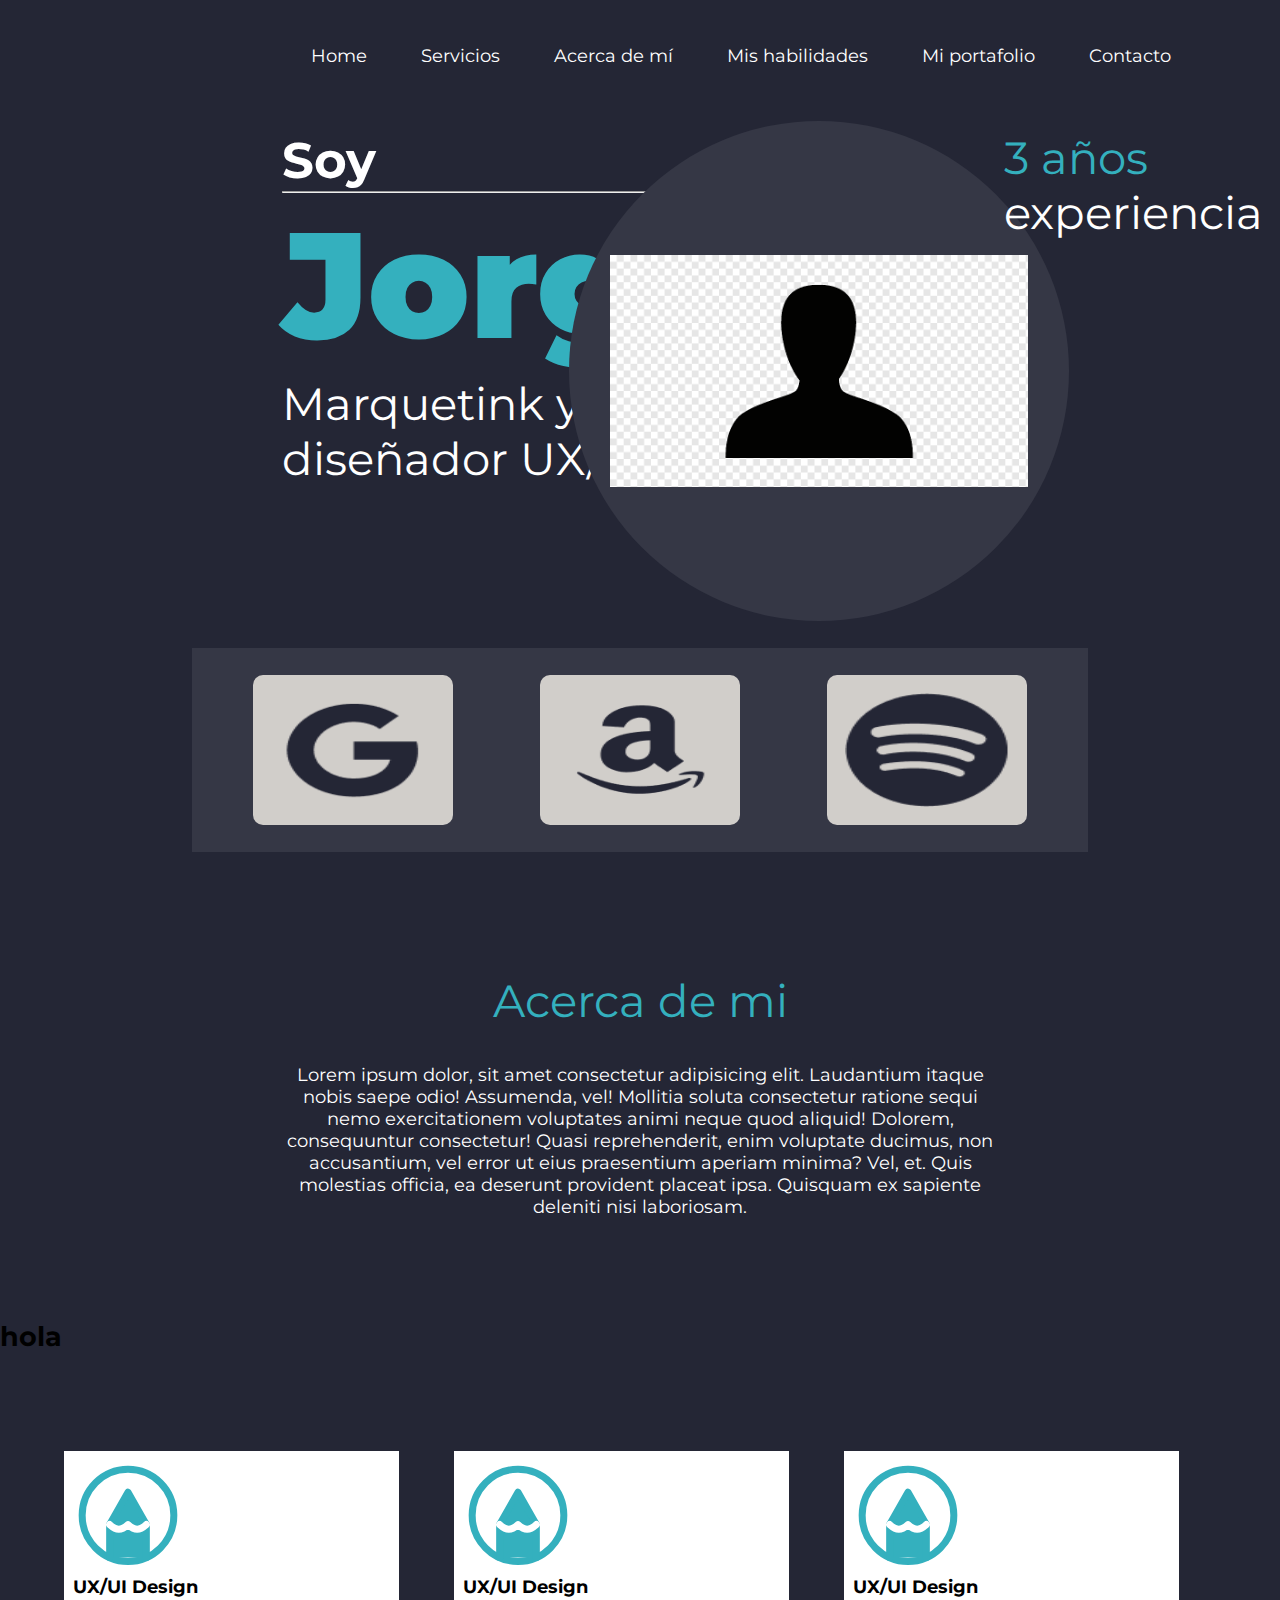
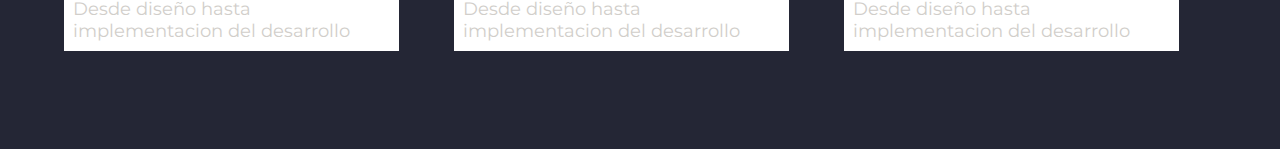
<file: index.html>
<!DOCTYPE html>
<html lang="es">

<head>
    <meta charset="UTF-8">
    <meta http-equiv="X-UA-Compatible" content="IE=edge">
    <meta name="viewport" content="width=device-width, initial-scale=1.0">
    <title>Portfolio Academlo</title>

    <!--Google fonts-->
    <link rel="preconnect" href="https://fonts.googleapis.com">
    <link rel="preconnect" href="https://fonts.gstatic.com" crossorigin>
    <link href="https://fonts.googleapis.com/css2?family=Montserrat:wght@400;600&display=swap" rel="stylesheet">
    <!--Styles-->
    <link rel="stylesheet" href="assets/css/index.css">
</head>

<body>
    <header class="main_header">
        <div class="contenedor">
            <nav class="main_nav">
                <ul class="main-nav_list">
                    <li>Home</li>
                    <li>Servicios</li>
                    <li>Acerca de mí</li>
                    <li>Mis habilidades</li>
                    <li>Mi portafolio</li>
                    <li>Contacto</li>
                </ul>
            </nav>

        </div>
    </header>
    <main class="main">
        <div class="jumbotron">
            <div class="contenedor">
                <section class="jumbotron_section-left">
                    <h1 class="main-subtitle">
                        Soy
                        <hr>
                        <span class="main-title color-aqua">Jorge</span>
                    </h1>
                    <h2 class="subsection-title color-white">Marquetink y
                        <br>
                        diseñador UX/UI
                    </h2>
                </section>
                <section class="jumbotron_section-image">
                    <img src="assets/images/perfil.png" alt="" class="jumbotron-photo">
                </section>
                <section class="jumbotron_section-right">
                    <h2 class="subsection-title color-white">
                        <span class="subsection-right color-aqua">3 años</span>
                        <br>
                        experiencia
                    </h2>

                </section>
            </div>
        </div>
        <div class="empresas">
            <div class="contenedor">
                <section class="empresas_item">
                    <img src="assets/images/akar-icons_google-fill.png" alt="imagen de google">
                </section>
                <section class="empresas_item">
                    <img src="assets/images/ant-design_amazon-outlined.png" alt="imagen de amazon">
                </section>
                <section class="empresas_item">
                    <img src="assets/images/bi_spotify.png" alt="imagen de google">

                </section>
            </div>
        </div>
        <section class="about-me">
            <div class="contenedor">
                <h2 class="subsection-title color-aqua">Acerca de mi</h2>
                <p class="color-white">Lorem ipsum dolor, sit amet consectetur adipisicing elit. Laudantium itaque nobis
                    saepe odio! Assumenda, vel! Mollitia soluta consectetur ratione sequi nemo exercitationem voluptates
                    animi neque quod aliquid! Dolorem, consequuntur consectetur!
                    Quasi reprehenderit, enim voluptate ducimus, non accusantium, vel error ut eius praesentium aperiam
                    minima? Vel, et. Quis molestias officia, ea deserunt provident placeat ipsa. Quisquam ex sapiente
                    deleniti nisi laboriosam.</p>
            </div>
        </section>
        <section class="services">
            <h2>hola</h2>

            <div class="contenedor">

                <div>
                    <div class="card text-center">
                        <svg width="110" height="111" viewBox="0 0 110 111" fill="none"
                            xmlns="http://www.w3.org/2000/svg" style="max-width: 100%;">
                            <path
                                d="M55.0001 9.22222C29.6863 9.22222 9.16675 29.8662 9.16675 55.3333C9.16675 80.8005 29.6863 101.444 55.0001 101.444C80.3138 101.444 100.833 80.8005 100.833 55.3333C100.833 29.8662 80.3138 9.22222 55.0001 9.22222Z"
                                fill="white" stroke="#34B0BE" stroke-width="7" stroke-linecap="round"
                                stroke-linejoin="round" />
                            <path d="M36.6667 97.608V64.5556L55.0001 32.2778L73.3334 64.5556V97.608" fill="#34B0BE" />
                            <path d="M36.6667 97.608V64.5556L55.0001 32.2778L73.3334 64.5556V97.608" stroke="#34B0BE"
                                stroke-width="7" stroke-linecap="round" stroke-linejoin="round" />
                            <path
                                d="M36.6667 64.5555C36.6667 64.5555 41.8322 69.1667 45.8334 69.1667C49.8347 69.1667 55.0001 64.5555 55.0001 64.5555C55.0001 64.5555 60.1655 69.1667 64.1667 69.1667C68.168 69.1667 73.3334 64.5555 73.3334 64.5555"
                                fill="#34B0BE" />
                            <path
                                d="M36.6667 64.5555C36.6667 64.5555 41.8322 69.1667 45.8334 69.1667C49.8347 69.1667 55.0001 64.5555 55.0001 64.5555C55.0001 64.5555 60.1655 69.1667 64.1667 69.1667C68.168 69.1667 73.3334 64.5555 73.3334 64.5555"
                                stroke="white" stroke-width="7" stroke-linecap="round" stroke-linejoin="round" />
                        </svg>
                        <div class="card-body">
                            <card class="card-title">
                                UX/UI Design
                            </card>
                            <div class="card-text">
                                Desde diseño hasta implementacion del desarrollo
                            </div>
                        </div>
                    </div>
                </div>
                <div>
                    <div class="card text-center">
                        <svg width="110" height="111" viewBox="0 0 110 111" fill="none"
                            xmlns="http://www.w3.org/2000/svg" style="max-width: 100%;">
                            <path
                                d="M55.0001 9.22222C29.6863 9.22222 9.16675 29.8662 9.16675 55.3333C9.16675 80.8005 29.6863 101.444 55.0001 101.444C80.3138 101.444 100.833 80.8005 100.833 55.3333C100.833 29.8662 80.3138 9.22222 55.0001 9.22222Z"
                                fill="white" stroke="#34B0BE" stroke-width="7" stroke-linecap="round"
                                stroke-linejoin="round" />
                            <path d="M36.6667 97.608V64.5556L55.0001 32.2778L73.3334 64.5556V97.608" fill="#34B0BE" />
                            <path d="M36.6667 97.608V64.5556L55.0001 32.2778L73.3334 64.5556V97.608" stroke="#34B0BE"
                                stroke-width="7" stroke-linecap="round" stroke-linejoin="round" />
                            <path
                                d="M36.6667 64.5555C36.6667 64.5555 41.8322 69.1667 45.8334 69.1667C49.8347 69.1667 55.0001 64.5555 55.0001 64.5555C55.0001 64.5555 60.1655 69.1667 64.1667 69.1667C68.168 69.1667 73.3334 64.5555 73.3334 64.5555"
                                fill="#34B0BE" />
                            <path
                                d="M36.6667 64.5555C36.6667 64.5555 41.8322 69.1667 45.8334 69.1667C49.8347 69.1667 55.0001 64.5555 55.0001 64.5555C55.0001 64.5555 60.1655 69.1667 64.1667 69.1667C68.168 69.1667 73.3334 64.5555 73.3334 64.5555"
                                stroke="white" stroke-width="7" stroke-linecap="round" stroke-linejoin="round" />
                        </svg>
                        <div class="card-body">
                            <card class="card-title">
                                UX/UI Design
                            </card>
                            <div class="card-text">
                                Desde diseño hasta implementacion del desarrollo
                            </div>
                        </div>
                    </div>
                </div>
                <div>
                    <div class="card text-center">
                        <svg width="110" height="111" viewBox="0 0 110 111" fill="none"
                            xmlns="http://www.w3.org/2000/svg" style="max-width: 100%;">
                            <path
                                d="M55.0001 9.22222C29.6863 9.22222 9.16675 29.8662 9.16675 55.3333C9.16675 80.8005 29.6863 101.444 55.0001 101.444C80.3138 101.444 100.833 80.8005 100.833 55.3333C100.833 29.8662 80.3138 9.22222 55.0001 9.22222Z"
                                fill="white" stroke="#34B0BE" stroke-width="7" stroke-linecap="round"
                                stroke-linejoin="round" />
                            <path d="M36.6667 97.608V64.5556L55.0001 32.2778L73.3334 64.5556V97.608" fill="#34B0BE" />
                            <path d="M36.6667 97.608V64.5556L55.0001 32.2778L73.3334 64.5556V97.608" stroke="#34B0BE"
                                stroke-width="7" stroke-linecap="round" stroke-linejoin="round" />
                            <path
                                d="M36.6667 64.5555C36.6667 64.5555 41.8322 69.1667 45.8334 69.1667C49.8347 69.1667 55.0001 64.5555 55.0001 64.5555C55.0001 64.5555 60.1655 69.1667 64.1667 69.1667C68.168 69.1667 73.3334 64.5555 73.3334 64.5555"
                                fill="#34B0BE" />
                            <path
                                d="M36.6667 64.5555C36.6667 64.5555 41.8322 69.1667 45.8334 69.1667C49.8347 69.1667 55.0001 64.5555 55.0001 64.5555C55.0001 64.5555 60.1655 69.1667 64.1667 69.1667C68.168 69.1667 73.3334 64.5555 73.3334 64.5555"
                                stroke="white" stroke-width="7" stroke-linecap="round" stroke-linejoin="round" />
                        </svg>
                        <div class="card-body">
                            <card class="card-title">
                                UX/UI Design
                            </card>
                            <div class="card-text">
                                Desde diseño hasta implementacion del desarrollo
                            </div>
                        </div>
                    </div>
                </div>
            </div>
        </section>

    </main>
    <footer>
        <div class="contenedor"></div>
    </footer>
</body>

</html>
</file>
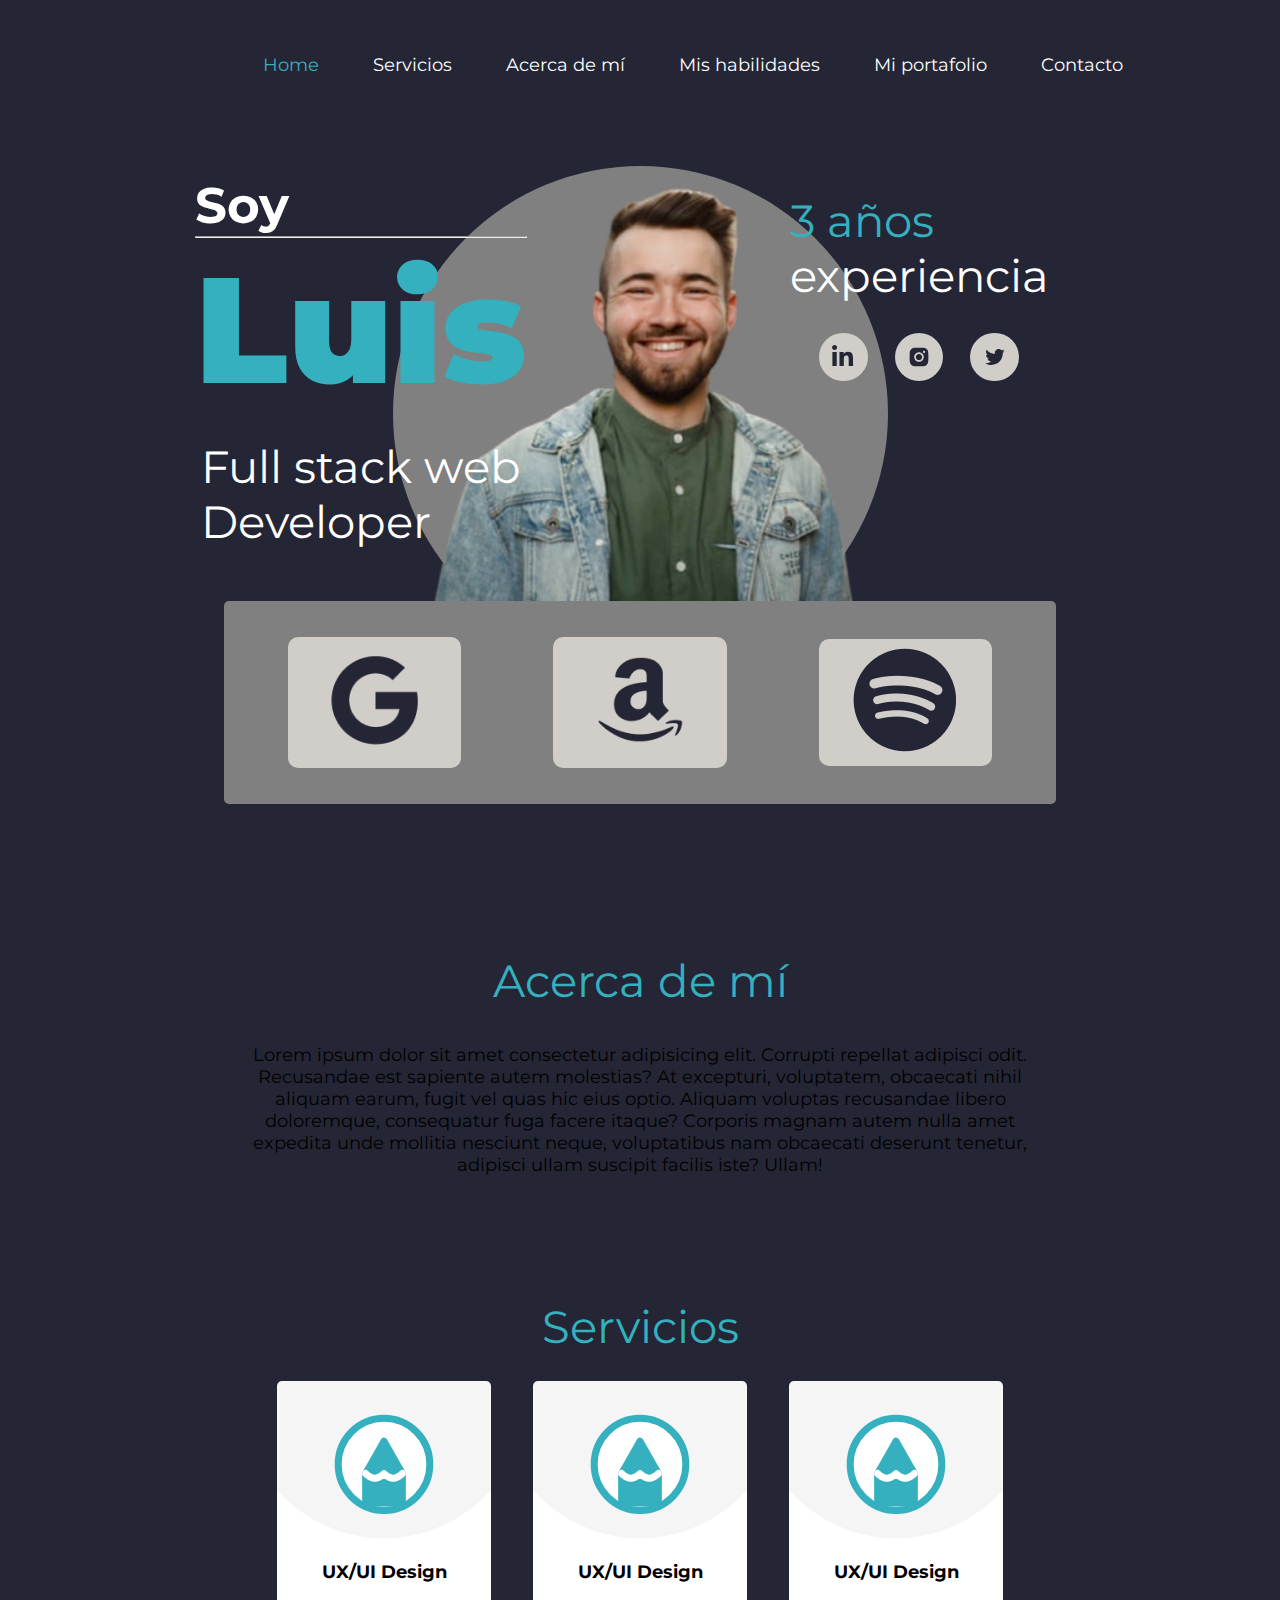
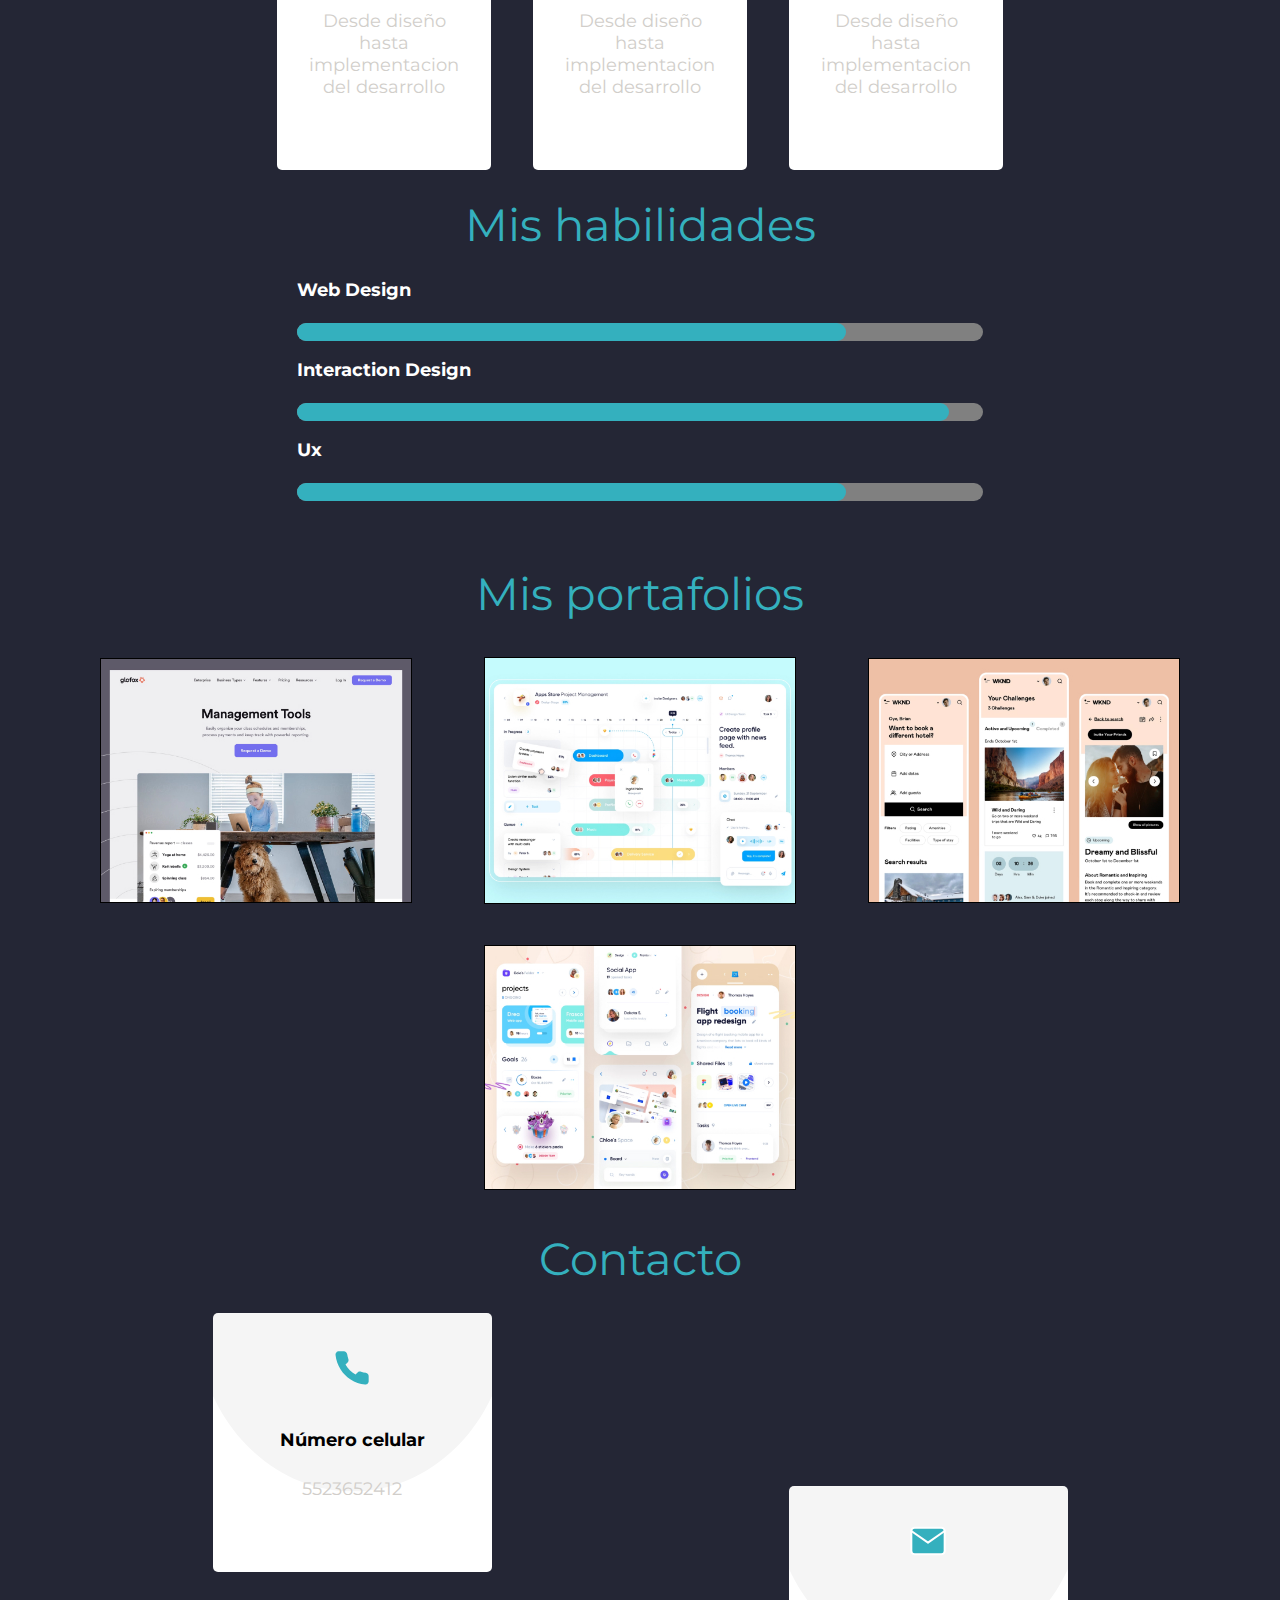
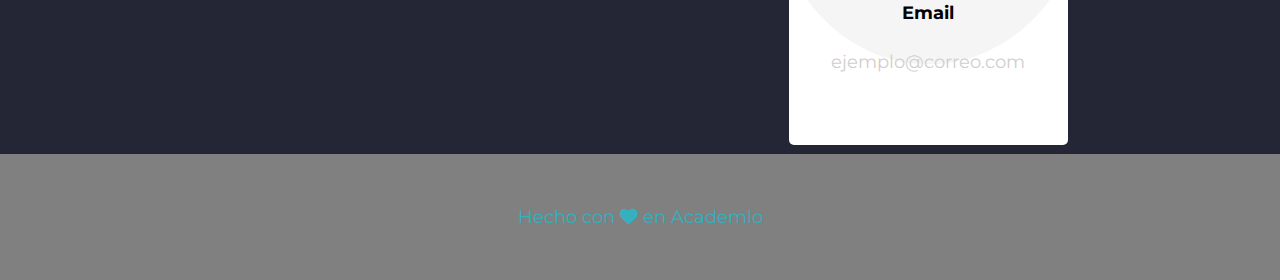
<file: index2.html>
<!DOCTYPE html>
<html lang="es">

<head>
    <meta charset="UTF-8">
    <meta http-equiv="X-UA-Compatible" content="IE=edge">
    <meta name="viewport" content="width=device-width, initial-scale=1.0">
    <title>Portafolio academlo</title>
    <!--Google fonts-->
    <link rel="preconnect" href="https://fonts.googleapis.com">
    <link rel="preconnect" href="https://fonts.gstatic.com" crossorigin>
    <link href="https://fonts.googleapis.com/css2?family=Montserrat:wght@400;600&display=swap" rel="stylesheet">
    <!--Styles-->
    <link rel="stylesheet" href="assets/css/grid-de-flex.css">
    <link rel="stylesheet" href="assets/css/index2.css">
    <!--Fon awesome-->
    <link rel="stylesheet" href="https://cdnjs.cloudflare.com/ajax/libs/font-awesome/6.1.1/css/all.min.css">
</head>

<body>
    <header class="main-header">
        <div class="contenedor">
            <span class="btn-nav"><i class="fa-solid fa-bars"></i></span>

            <nav class="main-nav">
                <ul class="main-menu">
                    <li class="menu-item color-aqua">Home</li>
                    <li class="menu-item">Servicios</li>
                    <li class="menu-item">Acerca de mí</li>
                    <li class="menu-item">Mis habilidades</li>
                    <li class="menu-item">Mi portafolio</li>
                    <li class="menu-item">Contacto</li>
                </ul>
            </nav>
        </div>
    </header>
    <main>
        <!--Jumbotron-->
        <section class="jumbotron">
            <div class="contenedor">
                <div class="row">
                    <!--Seccion izquierda-->
                    <div class=" col-md-6  jumbotron_section-left">
                        <h2 class="subtitle">
                            Soy
                            <hr class="jumbotron_hr"> <span class="title color-aqua">Luis</span>
                        </h2>
                        <p class="subsection_title color-white">
                            Full stack web
                            <br>
                            Developer
                        </p>
                    </div>
                    <div class=" col-md-6  jumbotron_section-right">
                        <h2 class="subsection_title color-white">
                            <span class="color-aqua">3 años</span>
                            <br>
                            experiencia
                        </h2>
                        <div class="row social-media">
                            <div class="item_social-media">
                                <svg width="24" height="24" viewBox="0 0 24 24" fill="none"
                                    xmlns="http://www.w3.org/2000/svg">
                                    <g clip-path="url(#clip0_59_1250)">
                                        <path
                                            d="M5.74446 21H1.39071V6.9795H5.74446V21ZM3.56496 5.067C2.17296 5.067 1.04346 3.9135 1.04346 2.5215C1.04346 1.85276 1.30911 1.2114 1.78199 0.73853C2.25486 0.265657 2.89621 0 3.56496 0C4.2337 0 4.87505 0.265657 5.34793 0.73853C5.8208 1.2114 6.08646 1.85276 6.08646 2.5215C6.08646 3.9135 4.95696 5.067 3.56496 5.067ZM22.039 21H17.695V14.175C17.695 12.5482 17.662 10.4625 15.4315 10.4625C13.168 10.4625 12.8207 12.2295 12.8207 14.058V21H8.47146V6.9795H12.6467V8.892H12.7075C13.2887 7.79025 14.7085 6.62775 16.8265 6.62775C21.2327 6.62775 22.0427 9.5295 22.0427 13.2983V21H22.039Z"
                                            fill="#242635" />
                                    </g>
                                    <defs>
                                        <clipPath id="clip0_59_1250">
                                            <rect width="24" height="24" fill="white" />
                                        </clipPath>
                                    </defs>
                                </svg>
                            </div>
                            <div class="item_social-media">
                                <svg width="24" height="24" viewBox="0 0 24 24" fill="none"
                                    xmlns="http://www.w3.org/2000/svg">
                                    <path
                                        d="M12.0001 8.87578C10.2798 8.87578 8.8759 10.2797 8.8759 12C8.8759 13.7203 10.2798 15.1242 12.0001 15.1242C13.7204 15.1242 15.1243 13.7203 15.1243 12C15.1243 10.2797 13.7204 8.87578 12.0001 8.87578ZM21.3704 12C21.3704 10.7062 21.3822 9.42422 21.3095 8.13281C21.2368 6.63281 20.8947 5.30156 19.7978 4.20469C18.6986 3.10547 17.3697 2.76563 15.8697 2.69297C14.5759 2.62031 13.2939 2.63203 12.0025 2.63203C10.7087 2.63203 9.42668 2.62031 8.13527 2.69297C6.63527 2.76563 5.30402 3.10781 4.20714 4.20469C3.10792 5.30391 2.76808 6.63281 2.69542 8.13281C2.62277 9.42656 2.63449 10.7086 2.63449 12C2.63449 13.2914 2.62277 14.5758 2.69542 15.8672C2.76808 17.3672 3.11027 18.6984 4.20714 19.7953C5.30636 20.8945 6.63527 21.2344 8.13527 21.307C9.42902 21.3797 10.7111 21.368 12.0025 21.368C13.2962 21.368 14.5782 21.3797 15.8697 21.307C17.3697 21.2344 18.7009 20.8922 19.7978 19.7953C20.897 18.6961 21.2368 17.3672 21.3095 15.8672C21.3845 14.5758 21.3704 13.2937 21.3704 12V12ZM12.0001 16.807C9.33996 16.807 7.19308 14.6602 7.19308 12C7.19308 9.33984 9.33996 7.19297 12.0001 7.19297C14.6603 7.19297 16.8072 9.33984 16.8072 12C16.8072 14.6602 14.6603 16.807 12.0001 16.807ZM17.004 8.11875C16.3829 8.11875 15.8814 7.61719 15.8814 6.99609C15.8814 6.375 16.3829 5.87344 17.004 5.87344C17.6251 5.87344 18.1267 6.375 18.1267 6.99609C18.1269 7.14357 18.098 7.28964 18.0416 7.42593C17.9853 7.56222 17.9026 7.68606 17.7983 7.79034C17.694 7.89463 17.5702 7.97732 17.4339 8.03367C17.2976 8.09002 17.1515 8.11893 17.004 8.11875V8.11875Z"
                                        fill="#242635" />
                                </svg>
                            </div>
                            <div class="item_social-media">
                                <svg width="24" height="24" viewBox="0 0 24 24" fill="none"
                                    xmlns="http://www.w3.org/2000/svg">
                                    <path
                                        d="M21.7499 5.96016C21.0327 6.26953 20.2522 6.49219 19.4483 6.57891C20.283 6.08305 20.908 5.29969 21.2061 4.37578C20.4229 4.84169 19.5649 5.1684 18.6702 5.34141C18.2962 4.94162 17.844 4.62314 17.3415 4.4058C16.8391 4.18846 16.2973 4.07692 15.7499 4.07813C13.535 4.07813 11.7538 5.87344 11.7538 8.07656C11.7538 8.38594 11.7913 8.69532 11.8522 8.99297C8.53583 8.81953 5.57802 7.23516 3.61162 4.80938C3.25332 5.42137 3.06556 6.11819 3.06787 6.82735C3.06787 8.21485 3.77334 9.43828 4.84912 10.1578C4.21515 10.1328 3.59602 9.95859 3.04209 9.64922V9.69844C3.04209 11.6414 4.41553 13.2516 6.24599 13.6219C5.9023 13.7112 5.54874 13.7568 5.19365 13.7578C4.93349 13.7578 4.6874 13.732 4.43896 13.6969C4.94521 15.2813 6.41943 16.432 8.1749 16.4695C6.80146 17.5453 5.08115 18.1781 3.21318 18.1781C2.87803 18.1781 2.56865 18.1664 2.24756 18.1289C4.01943 19.2656 6.12177 19.9219 8.38583 19.9219C15.7358 19.9219 19.7577 13.8328 19.7577 8.54766C19.7577 8.37422 19.7577 8.20078 19.746 8.02735C20.5241 7.45781 21.2061 6.75235 21.7499 5.96016Z"
                                        fill="#242635" />
                                </svg>
                            </div>
                        </div>
                    </div>

                    <div class="jumbotron-circle">
                        <img src="assets/images/img-removebg-preview 2.png" alt="foto perfil" class="perfil-image">

                    </div>
                </div>
            </div>
        </section>
        <!--Fin del Jumbotron-->
        <!--Empresas-->
        <section class="empresas">
            <div class="contenedor">
                <div class="row">
                    <div class="col-md-4">
                        <div class="empresa-item">
                            <img src="assets/images/akar-icons_google-fill.png" alt="imagen de google">
                        </div>
                    </div>
                    <div class="col-md-4">
                        <div class="empresa-item">
                            <img src="assets/images/ant-design_amazon-outlined.png" alt="imagen de amazon">
                        </div>
                    </div>
                    <div class="col-md-4">
                        <div class="empresa-item">
                            <img src="assets/images/bi_spotify.png" alt="imagen de spotify">
                        </div>
                    </div>
                </div>
            </div>
        </section>
        <!--Fin de Empresas-->

        <section class="about-me">
            <div class="contenedor">
                <h2 class="subsection_title color-aqua">
                    Acerca de mí
                </h2>
                <p class="about-me_text">Lorem ipsum dolor sit amet consectetur adipisicing elit. Corrupti repellat
                    adipisci odit. Recusandae est sapiente autem molestias? At excepturi, voluptatem, obcaecati nihil
                    aliquam earum, fugit vel quas hic eius optio.
                    Aliquam voluptas recusandae libero doloremque, consequatur fuga facere itaque? Corporis magnam autem
                    nulla amet expedita unde mollitia nesciunt neque, voluptatibus nam obcaecati deserunt tenetur,
                    adipisci ullam suscipit facilis iste? Ullam!</p>
            </div>

        </section>
        <section class="services">
            <div class="contenedor">
                <h2 class="subsection_title color-aqua text-center">
                    Servicios
                </h2>
                <section class="row">
                    <div class="services-item col-md-6 col-lg-4">
                        <div class="card text-center">
                            <svg width="110" height="111" viewBox="0 0 110 111" fill="none"
                                xmlns="http://www.w3.org/2000/svg" style="max-width: 100%;">
                                <path
                                    d="M55.0001 9.22222C29.6863 9.22222 9.16675 29.8662 9.16675 55.3333C9.16675 80.8005 29.6863 101.444 55.0001 101.444C80.3138 101.444 100.833 80.8005 100.833 55.3333C100.833 29.8662 80.3138 9.22222 55.0001 9.22222Z"
                                    fill="white" stroke="#34B0BE" stroke-width="7" stroke-linecap="round"
                                    stroke-linejoin="round" />
                                <path d="M36.6667 97.608V64.5556L55.0001 32.2778L73.3334 64.5556V97.608"
                                    fill="#34B0BE" />
                                <path d="M36.6667 97.608V64.5556L55.0001 32.2778L73.3334 64.5556V97.608"
                                    stroke="#34B0BE" stroke-width="7" stroke-linecap="round" stroke-linejoin="round" />
                                <path
                                    d="M36.6667 64.5555C36.6667 64.5555 41.8322 69.1667 45.8334 69.1667C49.8347 69.1667 55.0001 64.5555 55.0001 64.5555C55.0001 64.5555 60.1655 69.1667 64.1667 69.1667C68.168 69.1667 73.3334 64.5555 73.3334 64.5555"
                                    fill="#34B0BE" />
                                <path
                                    d="M36.6667 64.5555C36.6667 64.5555 41.8322 69.1667 45.8334 69.1667C49.8347 69.1667 55.0001 64.5555 55.0001 64.5555C55.0001 64.5555 60.1655 69.1667 64.1667 69.1667C68.168 69.1667 73.3334 64.5555 73.3334 64.5555"
                                    stroke="white" stroke-width="7" stroke-linecap="round" stroke-linejoin="round" />
                            </svg>
                            <div class="card-body">
                                <card class="card-title">
                                    UX/UI Design
                                </card>
                                <div class="card-text">
                                    Desde diseño hasta implementacion del desarrollo
                                </div>
                            </div>
                        </div>
                    </div>
                    <div class="services-item col-md-6 col-lg-4">
                        <div class="card text-center">
                            <svg width="110" height="111" viewBox="0 0 110 111" fill="none"
                                xmlns="http://www.w3.org/2000/svg">
                                <path
                                    d="M55.0001 9.22222C29.6863 9.22222 9.16675 29.8662 9.16675 55.3333C9.16675 80.8005 29.6863 101.444 55.0001 101.444C80.3138 101.444 100.833 80.8005 100.833 55.3333C100.833 29.8662 80.3138 9.22222 55.0001 9.22222Z"
                                    fill="white" stroke="#34B0BE" stroke-width="7" stroke-linecap="round"
                                    stroke-linejoin="round" />
                                <path d="M36.6667 97.608V64.5556L55.0001 32.2778L73.3334 64.5556V97.608"
                                    fill="#34B0BE" />
                                <path d="M36.6667 97.608V64.5556L55.0001 32.2778L73.3334 64.5556V97.608"
                                    stroke="#34B0BE" stroke-width="7" stroke-linecap="round" stroke-linejoin="round" />
                                <path
                                    d="M36.6667 64.5555C36.6667 64.5555 41.8322 69.1667 45.8334 69.1667C49.8347 69.1667 55.0001 64.5555 55.0001 64.5555C55.0001 64.5555 60.1655 69.1667 64.1667 69.1667C68.168 69.1667 73.3334 64.5555 73.3334 64.5555"
                                    fill="#34B0BE" />
                                <path
                                    d="M36.6667 64.5555C36.6667 64.5555 41.8322 69.1667 45.8334 69.1667C49.8347 69.1667 55.0001 64.5555 55.0001 64.5555C55.0001 64.5555 60.1655 69.1667 64.1667 69.1667C68.168 69.1667 73.3334 64.5555 73.3334 64.5555"
                                    stroke="white" stroke-width="7" stroke-linecap="round" stroke-linejoin="round" />
                            </svg>
                            <div class="card-body">
                                <card class="card-title">
                                    UX/UI Design
                                </card>
                                <div class="card-text">
                                    Desde diseño hasta implementacion del desarrollo
                                </div>
                            </div>
                        </div>
                    </div>
                    <div class="services-item col-md-6 col-lg-4">
                        <div class="card text-center">
                            <svg width="110" height="111" viewBox="0 0 110 111" fill="none"
                                xmlns="http://www.w3.org/2000/svg">
                                <path
                                    d="M55.0001 9.22222C29.6863 9.22222 9.16675 29.8662 9.16675 55.3333C9.16675 80.8005 29.6863 101.444 55.0001 101.444C80.3138 101.444 100.833 80.8005 100.833 55.3333C100.833 29.8662 80.3138 9.22222 55.0001 9.22222Z"
                                    fill="white" stroke="#34B0BE" stroke-width="7" stroke-linecap="round"
                                    stroke-linejoin="round" />
                                <path d="M36.6667 97.608V64.5556L55.0001 32.2778L73.3334 64.5556V97.608"
                                    fill="#34B0BE" />
                                <path d="M36.6667 97.608V64.5556L55.0001 32.2778L73.3334 64.5556V97.608"
                                    stroke="#34B0BE" stroke-width="7" stroke-linecap="round" stroke-linejoin="round" />
                                <path
                                    d="M36.6667 64.5555C36.6667 64.5555 41.8322 69.1667 45.8334 69.1667C49.8347 69.1667 55.0001 64.5555 55.0001 64.5555C55.0001 64.5555 60.1655 69.1667 64.1667 69.1667C68.168 69.1667 73.3334 64.5555 73.3334 64.5555"
                                    fill="#34B0BE" />
                                <path
                                    d="M36.6667 64.5555C36.6667 64.5555 41.8322 69.1667 45.8334 69.1667C49.8347 69.1667 55.0001 64.5555 55.0001 64.5555C55.0001 64.5555 60.1655 69.1667 64.1667 69.1667C68.168 69.1667 73.3334 64.5555 73.3334 64.5555"
                                    stroke="white" stroke-width="7" stroke-linecap="round" stroke-linejoin="round" />
                            </svg>
                            <div class="card-body">
                                <card class="card-title">
                                    UX/UI Design
                                </card>
                                <div class="card-text">
                                    Desde diseño hasta implementacion del desarrollo
                                </div>
                            </div>
                        </div>
                    </div>


                </section>
            </div>
        </section>
        <section class="mis-habilidades">
            <div class="contenedor">
                <h2 class="subsection_title color-aqua text-center">
                    Mis habilidades
                </h2>



                <div class="row">
                    <div class="col-12 mis-habilidades_item">
                        <h3 class="small-subtitle color-white">Web Design</h3>

                        <br>
                        <div class="progress-container">
                            <div id="myBar" class="progress-bar" style="width:80%"></div>
                        </div>
                    </div>
                    <div class="col-12 mis-habilidades_item">
                        <h3 class=" small-subtitle color-white">Interaction Design</h3>
                        <br>
                        <div class="progress-container">
                            <div id="myBar" class="progress-bar" style="width:95%"></div>
                        </div>
                    </div>

                    <div class="col-12 mis-habilidades_item">
                        <h3 class=" small-subtitle color-white">Ux</h3>
                        <br>
                        <div class="progress-container">
                            <div id="myBar" class="progress-bar" style="width:80%"></div>
                        </div>
                    </div>
                </div>



            </div>
        </section>
        <section class="mis-portafolio">
            <div class="contenedor">
                <h2 class="subsection_title color-aqua text-center">
                    Mis portafolios
                </h2>
                <div class="row">
                    <div class="portafolio-item col-md-6 col-lg-4">
                        <img src="assets/images/Rectangle 65.jpg" alt="portafolio" class="max-width-100">
                    </div>
                    <div class="portafolio-item col-md-6 col-lg-4">
                        <img src="assets/images/image 4.jpg" alt="portafolio" class="max-width-100">

                    </div>
                    <div class="portafolio-item col-md-6 col-lg-4">
                        <img src="assets/images/Rectangle 53.jpg" alt="portafolio" class="max-width-100">

                    </div>
                    <div class="portafolio-item col-md-6 col-lg-4">
                        <img src="assets/images/Group 47.jpg" alt="portafolio" class="max-width-100">

                    </div>

                </div>
            </div>
        </section>
        <section class="contact">
            <div class="contenedor">
                <h2 class="subsection_title color-aqua text-center">Contacto</h2>
                <div class="row">
                    <div class="contact-item left-item col-md-6">
                        <div class="card text-center">
                            <svg width="40" height="40" viewBox="0 0 40 40" fill="none"
                                xmlns="http://www.w3.org/2000/svg">
                                <path
                                    d="M36.6669 28.2V33.2C36.6688 33.6642 36.5737 34.1236 36.3877 34.5489C36.2018 34.9742 35.929 35.356 35.587 35.6698C35.245 35.9836 34.8412 36.2225 34.4015 36.3712C33.9618 36.5199 33.4958 36.5751 33.0335 36.5333C27.9049 35.9761 22.9785 34.2236 18.6502 31.4167C14.6233 28.8578 11.2091 25.4436 8.65021 21.4167C5.83351 17.0687 4.08062 12.1183 3.53355 6.96666C3.4919 6.50577 3.54667 6.04126 3.69438 5.6027C3.84209 5.16414 4.0795 4.76114 4.39149 4.41936C4.70348 4.07758 5.08322 3.8045 5.50653 3.61753C5.92984 3.43055 6.38745 3.33376 6.85021 3.33332H11.8502C12.6591 3.32536 13.4432 3.61179 14.0565 4.13921C14.6698 4.66663 15.0703 5.39907 15.1835 6.19999C15.3946 7.8001 15.786 9.3712 16.3502 10.8833C16.5745 11.4799 16.623 12.1282 16.4901 12.7515C16.3571 13.3747 16.0483 13.9468 15.6002 14.4L13.4835 16.5167C15.8561 20.6892 19.311 24.1441 23.4835 26.5167L25.6002 24.4C26.0534 23.9519 26.6255 23.6431 27.2487 23.5101C27.872 23.3772 28.5203 23.4257 29.1169 23.65C30.629 24.2142 32.2001 24.6056 33.8002 24.8167C34.6098 24.9309 35.3492 25.3387 35.8778 25.9625C36.4063 26.5863 36.6872 27.3826 36.6669 28.2Z"
                                    fill="#34B0BE" />
                            </svg>
                            <div class="card-body">
                                <card class="card-title">
                                    Número celular
                                </card>
                                <div class="card-text">
                                    5523652412
                                </div>
                            </div>
                        </div>
                    </div>
                    <div class="contact-item right-item col-md-6">
                        <div class="card text-center">
                            <svg width="40" height="40" viewBox="0 0 40 40" fill="none"
                                xmlns="http://www.w3.org/2000/svg">
                                <path
                                    d="M6.66683 6.66666H33.3335C35.1668 6.66666 36.6668 8.16666 36.6668 9.99999V30C36.6668 31.8333 35.1668 33.3333 33.3335 33.3333H6.66683C4.8335 33.3333 3.3335 31.8333 3.3335 30V9.99999C3.3335 8.16666 4.8335 6.66666 6.66683 6.66666Z"
                                    fill="#34B0BE" stroke="white" stroke-width="2" stroke-linecap="round"
                                    stroke-linejoin="round" />
                                <path d="M36.6668 9.99999L20.0002 21.6667L3.3335 9.99999" fill="#34B0BE" />
                                <path d="M36.6668 9.99999L20.0002 21.6667L3.3335 9.99999" stroke="white"
                                    stroke-width="2" stroke-linecap="round" stroke-linejoin="round" />
                            </svg>
                            <div class="card-body">
                                <card class="card-title">
                                    Email
                                </card>
                                <div class="card-text">
                                    ejemplo@correo.com
                                </div>
                            </div>
                        </div>
                    </div>
                </div>
            </div>
        </section>
    </main>
    <footer class="main-footer">
        <div class="contenedor">
            <div class="row">
                <div class="col-12">
                    <p class="color-aqua">Hecho con <i class="fa-solid fa-heart"></i> en Academlo</p>
                </div>
            </div>
        </div>
    </footer>
    <script src="/assets/js/index.js"></script>
</body>
</html>
</file>
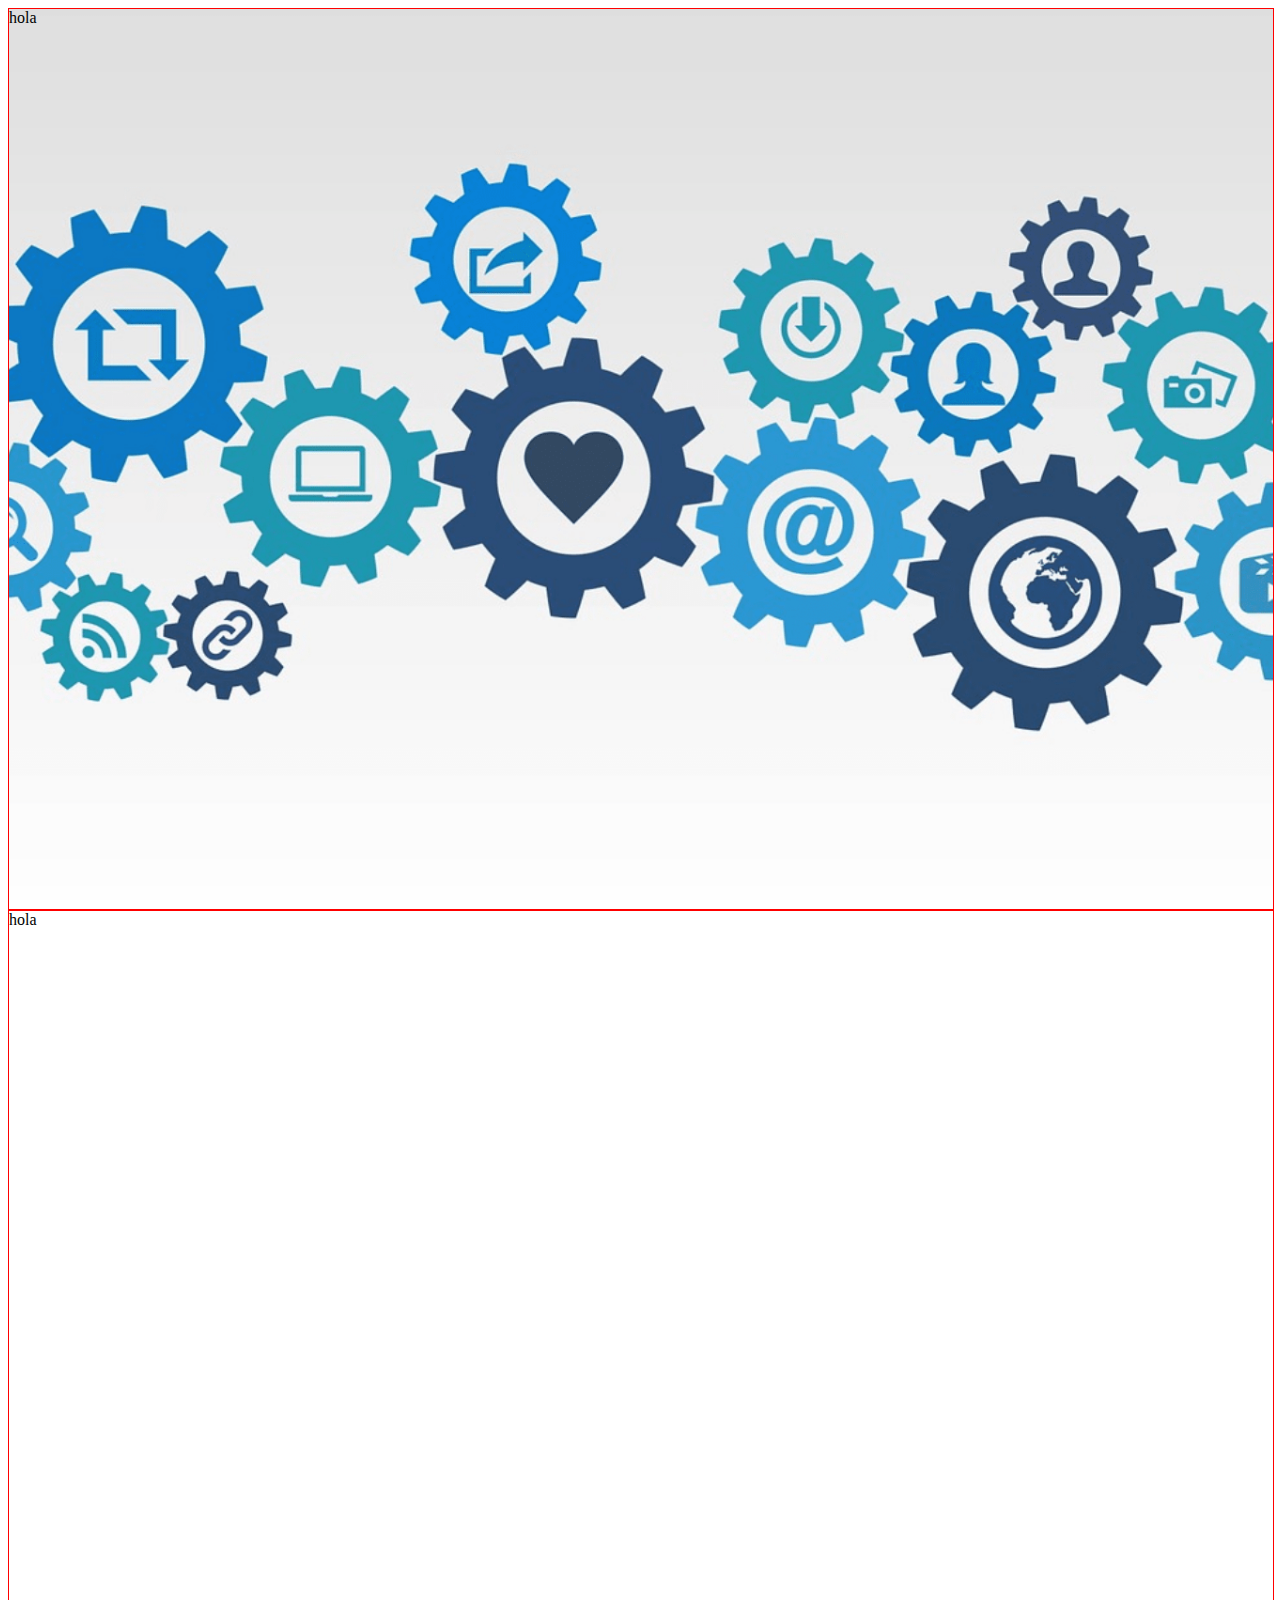
<file: parallax.html>
<!DOCTYPE html>
<html lang="en">
<head>
    <meta charset="UTF-8">
    <meta http-equiv="X-UA-Compatible" content="IE=edge">
    <meta name="viewport" content="width=device-width, initial-scale=1.0">
    <title>Document</title>

    <style>
        html,body{
            height: 100%;
        }
        .seccion{
            width: 100%;
            height: 100%;
            border: red 1px solid;
            margin: 0;
            padding: 0;
        }

        .parrallax{
            background-attachment: fixed;
            background-repeat: no-repeat;
            background-position: 50% 50%;
            background-size: cover;
        }

        #seccion-1{
            background-image: url(assets/img/engranes.png);
        }
        #seccion-2{
            background-image: url(assets/img/react_logo.png);
        }
        #seccion-3{
            background-image: url(assets/img/imgDesarrollador.jpg);
        }
    </style>
</head>
<body>
    <div class="seccion parrallax" id="seccion-1">hola</div>
    <div class="seccion parrallax" id="seccion-2">hola</div>
    <div class="seccion parrallax" id="seccion-3">hola</div>
</body>
</html>
</file>
<file: assets/css/index.css>
* {
    margin: 0;
    padding: 0;
    box-sizing: border-box;
}

:root {
    font-family: 'Montserrat', sans-serif;
    font-size: 18px;

}

li {
    list-style: none;
}

a {
    text-decoration: none;
}

.contenedor {
    width: 90%;
    margin-left: auto;
    margin-right: auto;
}

body {
    background-color: #242635;
}

.span-inline-block {
    display: inline-block;
    width: 100%;
}

.main-title {
    font-weight: bolder;
    font-size: 150px;
    /* font-weight: semibold; */
}

.main-subtitle {
    font-weight: bold;
    font-size: 50px; 
    color: #ffffff;

}

.subsection-title {
    font-size: 45px; 
    font-weight: normal;
}

.color-aqua {
    color: #34b0bE;
}
.color-white{
    color: #ffffff;
}

.card{
    padding: .5rem;
    background-color: #ffffff;
    width: 90%;
    min-height: 7rem;
}
.card-image{
    max-width:100%;
}
.max-width-100{
    max-width:100%;

}
.card-body{

}
.card-header{

}
.card-footer{

}
.card-title{
    font-weight: bold;
    font-size: 1rem;
}
.card-text{
    color: #D1CECA;
}

/*************Main nav************/
/*********************************/
.main_header .contenedor {
    margin: 1rem auto;
    min-height: 50px;
    padding: 1rem;
}

.main-nav_list {
    display: flex;
    justify-content: flex-end;
    color: #ffffff;
}

.main-nav_list li {
    padding: .5rem 1.5rem;
    white-space: nowrap;
}

/*************Jumbotron************/
/**********************************/
.jumbotron .contenedor {
    display: grid;
    grid-template-columns: 1fr 1fr 1fr;
    gap: .5rem;
    justify-items:center;
    align-items: center;
    padding: .5rem 1rem;
    min-height: 50vh;

}

.jumbotron_section-left,
.jumbotron_section-right {
    /* justify-self:end;*/
    /* align-self:start;  */
    /* margin-right: -100px; */
    /* margin-right: -100px; */
    /* position: relative; */
    padding: .5rem;
    /* position: relative; */
}

.jumbotron_section-left {
    /* justify-self: end;
    align-self: flex-start; */
    /* right: -10rem; */
    /* margin-right: -10rem; */
    justify-self: flex-end;
    align-self: flex-start;
    /* left: 30%; */
    margin-right: -40%;
}

.jumbotron_section-right {
    /* justify-self: flex-start;
    align-self: flex-start; */
    /* left: -10rem; */
    /* min-width: 50%; */
    /* margin-left: -10rem; */
    justify-self: flex-start;
    align-self: flex-start;
    /* right: 50%; */
    margin-left: -30%;

}

.jumbotron_section-image {
    justify-self: center;
    align-self: center;
    border-radius: 100%;
    background-color: #353745;
    /* opacity: .1; */
    width: 500px;
    height: 500px;
    /* max-width: 100%; */
    display: grid;
    justify-items: center;
    align-items: center;
    padding: 1rem;

}

.jumbotron-photo {
    max-width: 90%;
}

/*************Empresas************/
/**********************************/
.empresas .contenedor {
    display: grid;
    grid-template-columns: repeat(3, 1fr);
    justify-items: center;
    align-items: center;
    min-height: 200px;
    width: 70%;
    background-color: #353745;
    margin: 1rem auto;
    padding: 1rem;
    text-align: center;
}

.empresas_item {
    display: flex;
    justify-content: center;
    align-items: center;
}
.empresas_item img{
    padding: 1rem;
    margin: .5rem;
    background-color:#D1CECA;
    border-radius: 10px;
    width: 200px;
    height: 150px;
}

/*************About me************/
/**********************************/
.about-me .contenedor{
    display: grid;
    justify-items: center;
    align-items: center;
    width: 60%;
    min-height: 50vh;
    text-align: center;
}
.about-me .contenedor h2{
    padding: 1rem;

    justify-self: center;
    align-self: flex-end;
}
.about-me .contenedor p{
    padding: 1rem;
    /* color: #ffffff; */
    justify-self: center;
    align-self: flex-start;
}

/*************Services*************/
/**********************************/

.services .contenedor{
    display: grid;
    grid-template-columns: repeat(3,1fr);
    justify-items: center;
    align-items: center;
    gap:1rem;

    margin: 1rem auto;
    min-height: 40vh;

}
@media(max-width:1250px){
    .main-title {
        font-weight: bolder;
        font-size: 100px;
        /* font-weight: semibold; */
    }
    
    .main-subtitle {
        font-weight: bold;
        font-size: 41px; 
        color: #ffffff;
    
    }
    
    .subsection-title {
        font-size: 32px; 
        font-weight: normal;
    }
    /*Jumbotron*/
    .jumbotron .contenedor {
        grid-template-columns: 1fr 2fr 1fr;
        gap: .5rem;
        
        padding: .5rem 1rem;
        min-height: 70vh;
    
    }

    .jumbotron_section-right {
        margin-left: -50%;
    
    }
    .jumbotron_section-image {
        /* width: 400px;
        height: 400px; */
    }
}
@media(max-width:1100px) {

    /*Main nav*/
    .main-nav_list li {
        padding: .5rem 1.2rem;
    }
    
    /*Jumbotron*/
    .jumbotron_section-image {
        justify-self: center;
        align-self: center;
        border-radius: 100%;
        background-color: #ffffff;
        opacity: .1;
        width: 450px;
        height: 450px;

    }

    .jumbotron_section-left {

        margin-right: -8rem;
    }

    .jumbotron_section-right {
        margin-left: -8rem;
    }

}

@media(max-width:800px) {
    .main-title {
        font-size: 50px;
        font-weight: semibold;
    }

    .main-subtitle {
        font-size: 32px;

    }

    .jumbotron .contenedor {
        grid-template-columns: 1fr;
        gap: .5rem;
        
        padding: .5rem 1rem;
        min-height: 50vh;
    
    }

    .jumbotron_section-left {
        margin-top:-30%;
        text-align: center;
        margin-right: 0;
        justify-self: center;
        /* grid-column: 1/2; */
        grid-row: 3/4;
    }

    .jumbotron_section-right {
        margin-bottom: -30%;
        text-align: center;
        margin-left: 0;
        justify-self: center;
        grid-row: 1/2;
        /* grid-column: 2/3;  */

    }

    .jumbotron_section-image {
        /* grid-row: 1/3; */
        width: 300px;
        height: 300px;
        align-self: flex-start;
        /* grid-column: 1/-1; */



    }

    .jumbotron-photo{
        max-width: 100%;
    }

}
</file>
<file: assets/css/grid-de-flex.css>
.row{
    display: flex;
    flex-wrap: wrap;
    justify-content: center;
    align-items: center;
}

.col-1,.col-2,.col-3,.col-4,.col-5,.col-6,.col-7,.col-8,.col-9,.col-10,.col-11,.col-12{
    width: 100%;
    padding: .5rem;

}
.col-md-1,.col-md-2,.col-md-3,.col-md-4,.col-md-5,.col-md-6,.col-md-7,.col-md-8,.col-md-9,.col-md-10,.col-md-11,.col-md-12{
    width: 100%;
    /* margin: 1rem; */
    padding: .5rem;


}
.col-lg-1,.col-lg-2,.col-lg-3,.col-lg-4,.col-lg-5,.col-lg-6,.col-lg-7,.col-lg-8,.col-lg-9,.col-lg-10,.col-lg-11,.col-lg-12{
    width:100%;
    padding: .5rem;

}

@media(min-width:576px){
    .col-1{
        width: calc(100%/12*1);

    }
    .col-2{
        width: calc(100%/12*2);

    }
    .col-3{
        width: calc(100%/12*3);

    }
    .col-4{
        width: calc(100%/12*4);

    }
    .col-5{
        width: calc(100%/12*5);

    }
    .col-6{
        width: calc(100%/12*6);

    }
    .col-7{
        width: calc(100%/12*7);

    }
    .col-8{
        width: calc(100%/12*8);

    }
    .col-9{
        width: calc(100%/12*9);

    }
    .col-10{
        width: calc(100%/12*10);

    }
    .col-11{
        width: calc(100%/12*11);

    }
    .col-12{
        width: calc(100%/12*12);

    }
}
@media(min-width:768px){
    
    .col-md-1{
        width: calc(100%/12*1);
    }
    .col-md-2{
        width: calc(100%/12*2);
    }
    .col-md-3{
        width: calc(100%/12*3);
    }
    .col-md-4{
        width: calc(100%/12*4);
    }
    .col-md-5{
        width: calc(100%/12*5);
    }
    .col-md-6{
        width: calc(100%/12*6);
    }
    .col-md-7{
        width: calc(100%/12*7);
    }
    .col-md-8{
        width: calc(100%/12*8);
    }
    .col-md-9{
        width: calc(100%/12*9);
    }
    .col-md-10{
        width: calc(100%/12*10);
    }
    .col-md-11{
        width: calc(100%/12*11);
    }
    .col-md-12{
        width: calc(100%/12*12);
    }
}

@media(min-width:992px){
    
    .col-lg-1{
        width: calc(100%/12*1);
    }
    .col-lg-2{
        width: calc(100%/12*2);
    }
    .col-lg-3{
        width: calc(100%/12*3);
    }
    .col-lg-4{
        width: calc(100%/12*4);
    }
    .col-lg-5{
        width: calc(100%/12*5);
    }
    .col-lg-6{
        width: calc(100%/12*6);
    }
    .col-lg-7{
        width: calc(100%/12*7);
    }
    .col-lg-8{
        width: calc(100%/12*8);
    }
    .col-lg-9{
        width: calc(100%/12*9);
    }
    .col-lg-10{
        width: calc(100%/12*10);
    }
    .col-lg-11{
        width: calc(100%/12*11);
    }
    .col-lg-12{
        width: calc(100%/12*12);
    }
}
</file>
<file: assets/css/index2.css>
* {
    margin: 0;
    padding: 0;
    box-sizing: border-box;
}

:root {
    font-family: 'Montserrat', sans-serif;
    font-size: 18px;
}

li {
    list-style: none;
}

a {
    text-decoration: none;
}

body {
    background-color: #242635;
}

.contenedor {
    width: 90%;
    margin-left: auto;
    margin-right: auto;
}

.color-aqua {
    color: #34b0be;
}

.color-white {
    color: #ffffff;
}

.text-center {
    text-align: center;
}

.d-flex {
    display: flex;
}

.title {
    font-weight: bolder;
    font-size: 150px;

}

.subtitle {
    font-weight: bold;
    font-size: 50px;
    color: #ffffff;
}

.small-subtitle {
    font-size: 1rem;
}

.subsection_title {
    margin: .5rem;
    padding: .5rem;
    font-size: 45px;
    font-weight: normal;
}

.card {
    padding: .5rem;
    background-color: #ffffff;
    width: 90%;
    min-height: 7rem;
    border-radius: 5px;

    background-image: url('/assets/images/Ellipse 14.svg');
    background-repeat: no-repeat;
    background-position: center top;
}

.card-image {
    max-width: 100%;
}

.card svg {
    margin-top: 10%;
}

.max-width-100 {
    max-width: 100%;

}

.card-body {
    padding: 1rem .5rem;
    margin: 1rem auto;

}

.card-header {}

.card-footer {}

.card-title {
    margin: 1rem auto;
    padding: 1rem .5rem;
    font-weight: bold;
}

.card-text {
    color: #D1CECA;
    margin: 1rem auto;
    padding: .5rem;
}

/*************Navegacion**************/
/*************************************/
.main-header .contenedor {
    min-height: 5rem;
    padding: .5rem 1rem;
    margin: 1rem;

}

.main-nav {
    padding: .5rem .1rem;
    /* background-color: lightcoral; */
}

.main-menu {
    display: flex;
    justify-content: flex-end;
    align-items: center;
    color: #ffffff;
}

.menu-item {
    margin: .5rem .5rem;
    padding: .5rem 1rem;
    white-space: nowrap;
}

.btn-nav {
    display: none;
}

/*************Jumbotron a 2 columnas**************/
/*************************************/
.jumbotron .contenedor {
    min-height: 50vh;
    padding: 2rem 1rem;
}

.jumbotron .contenedor .row:nth-child(1) {
    min-height: 50vh;
    position: relative;

    align-items: flex-start;

}

.jumbotron_section-left {
    display: flex;
    flex-direction: column;
    justify-content: flex-start;
    align-items: center;
}

.jumbotron_section-right {
    /* align-items: flex-end; */
    display: flex;
    flex-direction: column;
    justify-content: center;
    align-items: center;

}

.jumbotron-circle {
    position: absolute;
    width: 55vh;
    height: 55vh;

    background-color: grey;
    /* opacity: .1; */
    border-radius: 100%;
    z-index: -1;

    display: flex;
    justify-content: center;
    align-items: flex-end;
}

.perfil-image {
    max-width: 100%;
    height: 100.3%;

}

.jumbotron_hr {
    /* max-width: 90%; */
}

.jumbotron .social-media {
    justify-content: flex-start;
    gap: .5rem;
    margin: .5rem;
    min-height: 3rem;

}

.jumbotron .item_social-media {
    background-color: #D1CECA;
    color: #242635;
    width: 2.7rem;
    height: 2.7rem;
    display: flex;
    justify-content: center;
    align-items: center;
    border-radius: 100%;
    margin: auto .5rem;
    padding: .3rem;

}

/*************Empresas*************/
/*************************************/
.empresas .contenedor {
    width: 65%;
    margin: 1rem auto;
    margin-top: -4%;
    padding: 1rem;
    background-color: gray;
    border-radius: 5px;
}

.empresas .contenedor .row {
    flex-wrap: nowrap;
}

.empresas .row .col-md-4 {
    display: flex;
    justify-content: center;
    align-items: center;
    /* max-width: 50%; */
}

.empresa-item {
    width: 70%;
    margin: .5rem;
    padding: .5rem;
    background-color: #D1CECA;
    border-radius: 10px;
    text-align: center;

}

.empresa-item img {
    max-width: 100%;
    max-height: 6rem;
}

/*************About me****************/
/*************************************/
.about-me .contenedor {
    display: flex;
    flex-direction: column;
    justify-content: center;
    align-items: center;
    margin: 1rem auto;
    min-height: 50vh;
    padding: 1rem;
    text-align: center;
}

.about-me .subsection_title {
    margin: 1rem;
    padding: 1rem;
}

.about-me_text {
    width: 70%;
}

/************* Services*************/
.services .contenedor {
    width: 60%;
}

.services-main {
    display: flex;
    justify-content: space-between;
    align-items: center;

}

.services-item {

    padding: .5rem;

    display: flex;
    justify-content: center;
    align-items: center;

}

.services-item .card {
    max-width: 20rem;
    /* max-width: 100%; */
    background-position: center -10%;
    text-align: center;
    word-break: normal;
}

/************* Mis habilidades*************/
/******************************************/
.mis-habilidades .contenedor {
    max-width: 55%;
    min-height: 40vh;
}

.mis-habilidades_item {
    display: flex;
    flex-direction: column;
    justify-content: center;
    align-items: center;
}

.mis-habilidades .small-subtitle {
    align-self: flex-start;
}

.progress-container {
    width: 100%;
    min-height: 1rem;
    background-color: gray;
    position: relative;
    border-radius: 10px;
}

.progress-bar {
    background-color: #34b0be;
    height: 100%;
    position: absolute;
    border-radius: 10px;

}

/************* Mis Portafolio*************/
/******************************************/

.mis-portafolio .portafolio-item {
    padding: 1rem 2rem;
}

.portafolio-item img {
    border: 1.5px solid;

}

/*************Contact*************/
/******************************************/
.contact .contenedor {
    min-height: 50vh;
}

.contact .contenedor .row {
    min-height: 50vh
}

.contact-item {
    display: flex;
    justify-content: center;
    align-items: center;
}

.left-item {
    align-self: flex-start;
}

.right-item {
    align-self: flex-end;

}

.contact-item .card {
    max-width: 50%;
    /* max-height: 10rem; */
}



/*************Footer**************/
.main-footer .contenedor {
    display: flex;
    justify-content: center;
    align-items: center;
    text-align: center;
    width: 100%;
    min-height: 7rem;
    background-color: gray;
}


/*************querys*************/
@media(max-width:1250px) {
    .title {
        font-weight: bolder;
        font-size: 100px;

    }

    .subtitle {
        font-weight: bold;
        font-size: 41px;
        color: #ffffff;
    }

    .subsection_title {
        font-size: 32px;
        font-weight: normal;
    }

}

@media(max-width:1050px) {

    /*************Navegacion**************/
    /*************************************/
    .menu-item {
        margin: .5rem .1rem;
        padding: .5rem .5rem;
        white-space: nowrap;

    }

}

@media(max-width:850px) {

    :root {
        font-size: 16px;

    }

    .title {
        font-weight: bolder;
        font-size: 50px;

    }

    .subtitle {
        font-weight: bold;
        font-size: 32px;
        color: #ffffff;
    }

    .subsection_title {
        font-size: 18px;
        font-weight: normal;
    }


    /*************Jumbotron**************/

}

@media(max-width:767px) {
    /********Main navegacio***************/
    /************************************/

    .main-nav {
        max-height: 0;
        overflow: hidden;
        transition: max-height 2s;
        background-color: gray;
        padding: 0;
    }

    .main-menu {
        flex-direction: column;
        align-items: flex-start;
    }

    .btn-nav {
        /* display: inline-block; */
        width: 100%;
        text-align: right;
        min-height: 3rem;

        display: flex;
        justify-content: flex-end;
        align-items: center;
    }

    .btn-nav i {
        font-size: 2rem;
    }

    .show-menu {
        max-height: 100vh;

    }

    /*************Jumbotron**************/
    /************************************/
    .jumbotron .contenedor {
        min-height: 40vh;
    }
    .jumbotron .contenedor .row:nth-child(1) {
        min-height: 40vh;
    }
    .jumbotron_section-left,
    .jumbotron_section-right {
        flex-direction: row;
        justify-content: space-between;
        align-content: center;
    }

    .perfil-image {
        max-width: 80%;

    }

    .jumbotron .social-media {
        flex-direction: column;

    }

    .jumbotron-circle {
        width: 40vmax;
        height: 40vmax;
    }

    /*************Empresas**************/
    /************************************/
    .empresas .contenedor {
        margin-top: -7%;

        /* margin: 0 auto; */
        /* padding: .5rem; */
       
    }

    .empresas .contenedor {
        /* width: 65%;
        margin: 1rem auto;
        margin-top: -4%;
        padding: 1rem;
        background-color: gray;
        border-radius: 5px; */
    }
    

}
</file>
